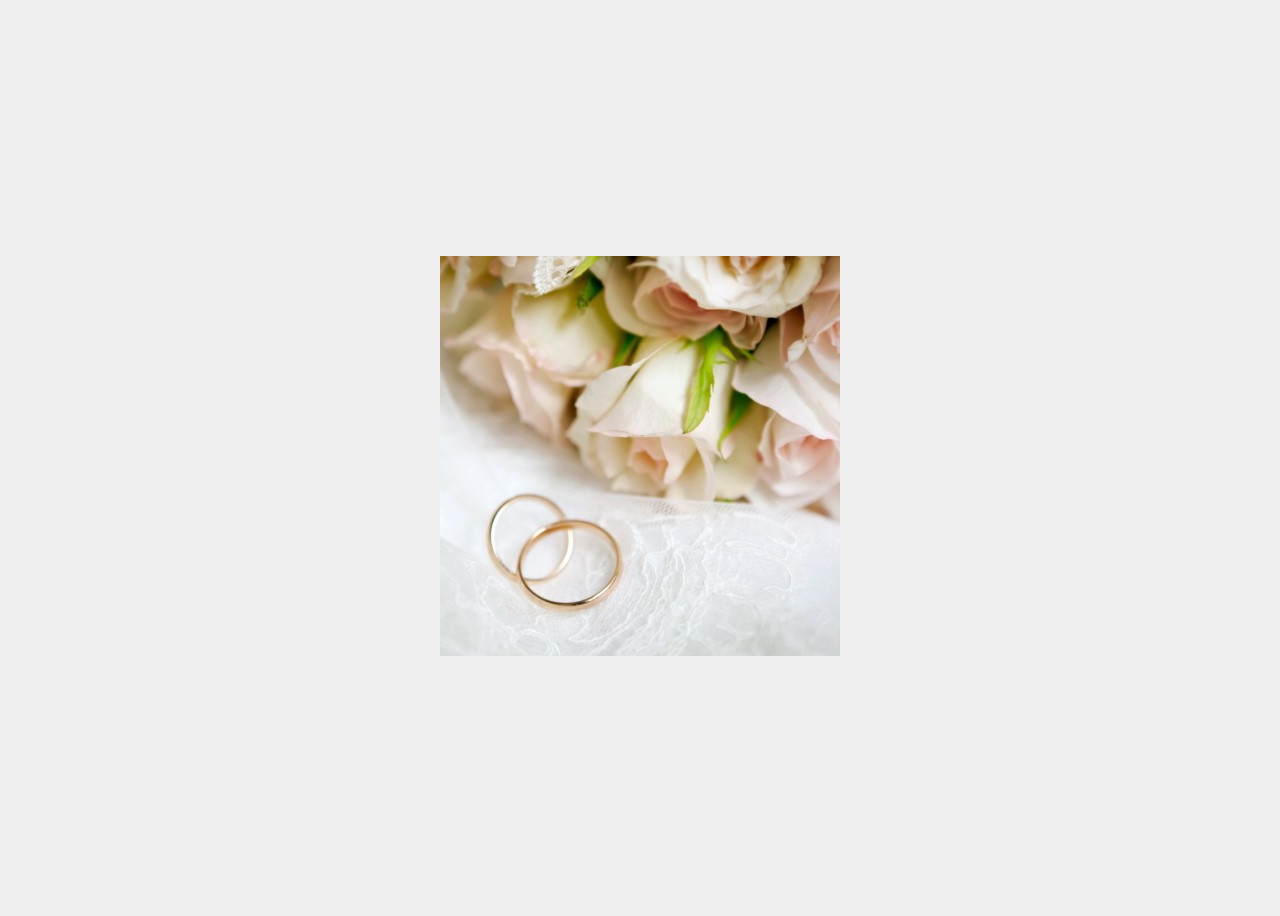
<file: 1/index.html>
<!DOCTYPE html>
<html lang="ua">
<head>
    <meta charset="UTF-8">
    <meta name="viewport" content="width=device-width, initial-scale=1.0">
    <link rel="stylesheet" href="style.css">
    <title>One</title>
</head>
<body>
    <div class="konteiner">
        <img src="img/buket.jpg" alt="" class="photo">
        <div class="ramka"></div>
    </div>
</body>
</html>
</file>
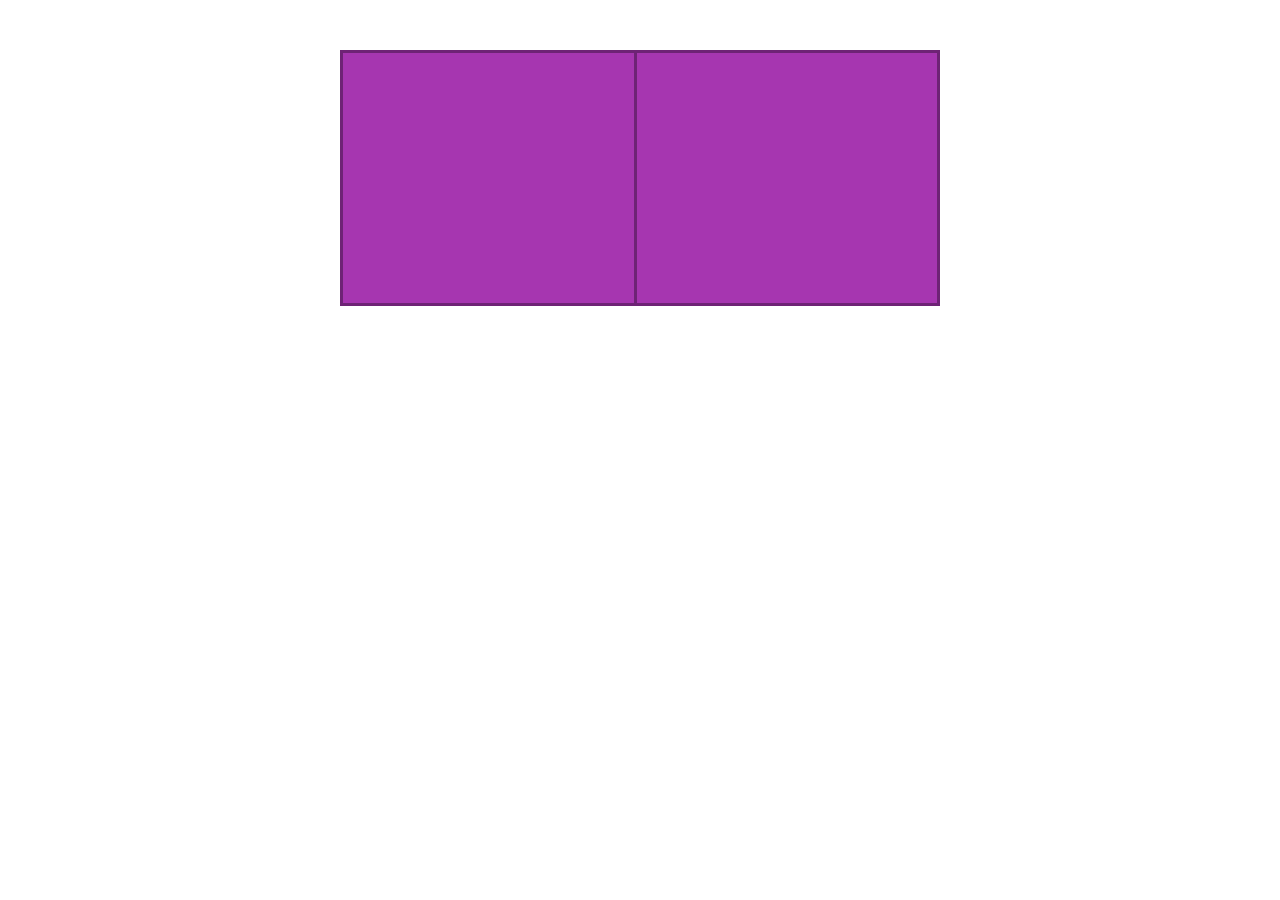
<file: 2/index.html>
<!DOCTYPE html>
<html lang="en">
<head>
    <meta charset="UTF-8">
    <meta name="viewport" content="width=device-width, initial-scale=1.0">
    <link rel="stylesheet" href="style.css">
    <title>Two</title>
</head>
<body>
    <div class="wrapper">
        <div class="text">HELLO</div>
    </div>
</body>
</html>
</file>
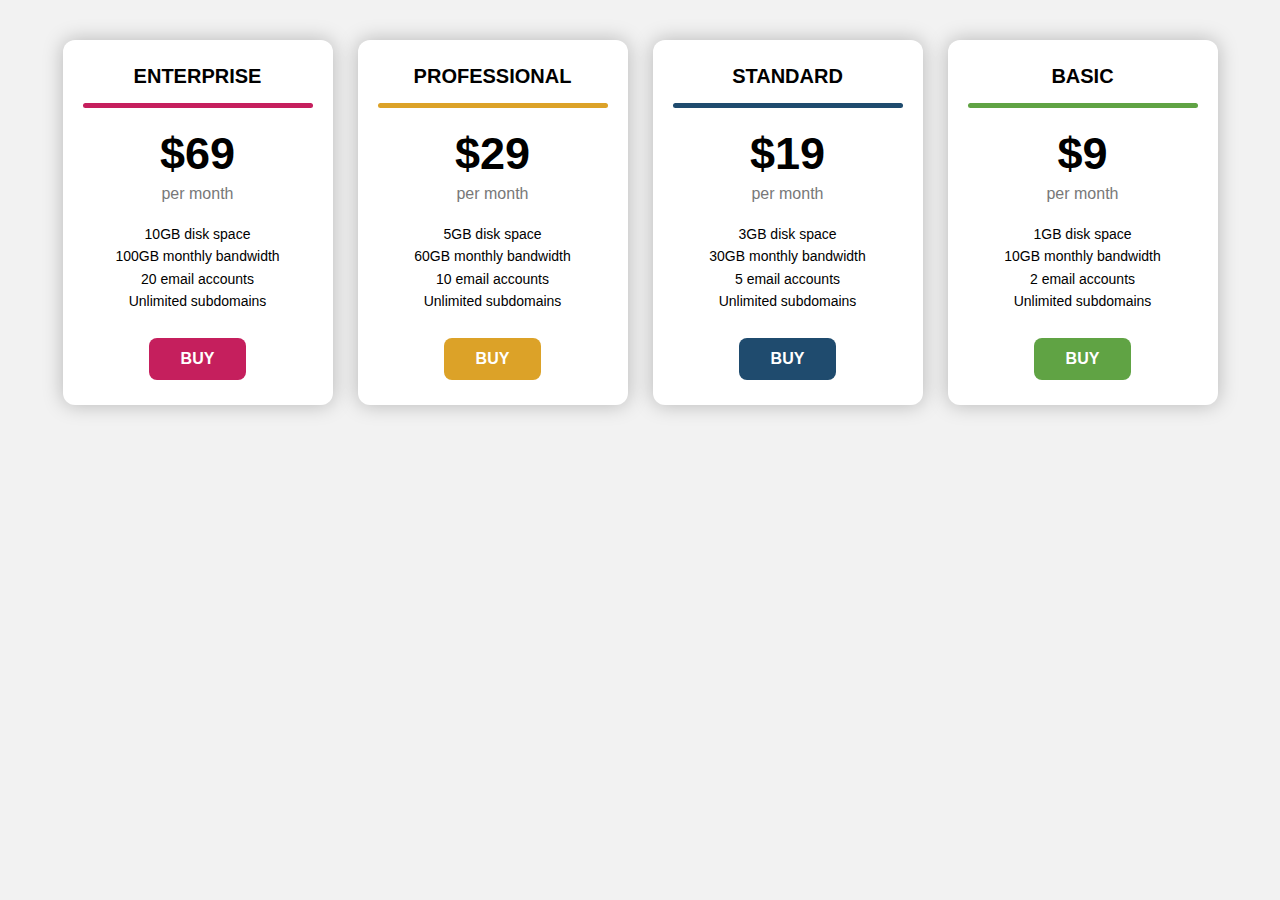
<file: 3/index.html>
<!DOCTYPE html>
<html lang="en">
<head>
    <meta charset="UTF-8">
    <meta name="viewport" content="width=device-width, initial-scale=1.0">
    <link rel="stylesheet" href="style.css">
    <title>Three</title>
</head>
<body>

    <div class="container">

        <div class="plan enterprise">
            <div class="title">ENTERPRISE</div>
            <div class="line"></div>
            <div class="price">$69</div>
            <div class="none">per month</div>
            <div class="features">10GB disk space<br>100GB monthly bandwidth<br>20 email accounts<br>Unlimited subdomains</div>
            <a href="#" class="btn">BUY</a>
        </div>

        <div class="plan professional">
            <div class="title">PROFESSIONAL</div>
            <div class="line"></div>
            <div class="price">$29</div>
            <div class="none">per month</div>
            <div class="features">5GB disk space<br>60GB monthly bandwidth<br>10 email accounts<br>Unlimited subdomains</div>
            <a href="#" class="btn">BUY</a>
        </div>

        <div class="plan standard">
            <div class="title">STANDARD</div>
            <div class="line"></div>
            <div class="price">$19</div>
            <div class="none">per month</div>
            <div class="features">3GB disk space<br>30GB monthly bandwidth<br>5 email accounts<br>Unlimited subdomains</div>
            <a href="#" class="btn">BUY</a>
        </div>

        <div class="plan basic">
            <div class="title">BASIC</div>
            <div class="line"></div>
            <div class="price">$9</div>
            <div class="none">per month</div>
            <div class="features">1GB disk space<br>10GB monthly bandwidth<br>2 email accounts<br>Unlimited subdomains</div>
            <a href="#" class="btn">BUY</a>
        </div>

    </div>

</body>
</html>
</file>
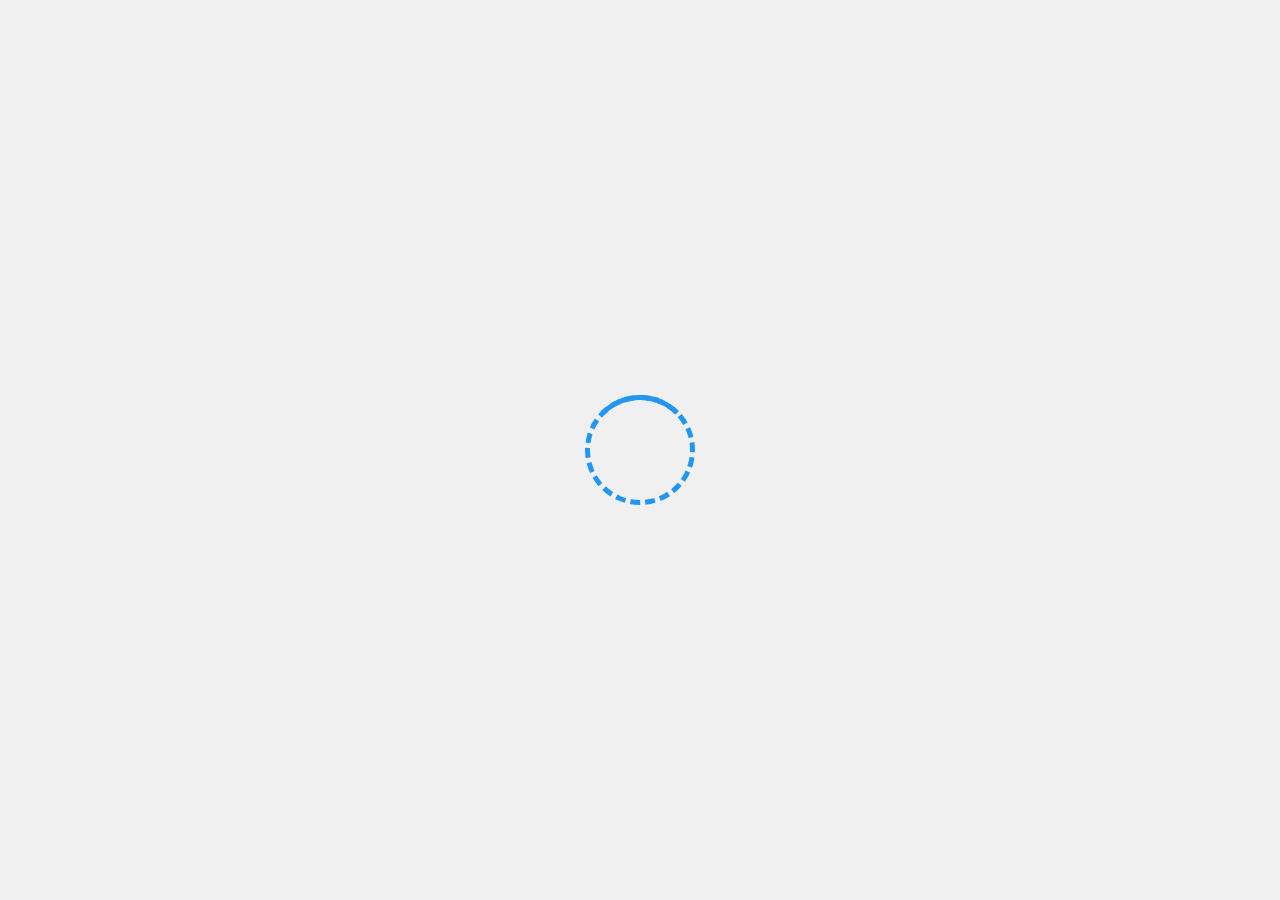
<file: 5/index.html>
<!DOCTYPE html>
<html lang="en">
<head>
    <meta charset="UTF-8">
    <meta name="viewport" content="width=device-width, initial-scale=1.0">
    <link rel="stylesheet" href="style.css">
    <title>Five</title>
</head>
<body>
    <div class="spinner-container">
        <div class="spinner-background"></div>
        <div class="loading-arrow"></div>
    </div>
</body>
</html>
</file>
<file: 1/style.css>
body {
    display: flex;
    justify-content: center;
    align-items: center;
    height: 100vh;
    background: #f0f0f0;
}

.clock {
    position: relative;
    width: 200px;
    height: 200px;
    border: 2px solid teal;
    border-radius: 50%;
    display: flex;
    justify-content: center;
    align-items: center;
}

.clock::after {
    content: '';
    position: absolute;
    width: 12px;
    height: 12px;
    background: teal;
    border-radius: 50%;
    z-index: 10;
}

.hand {
    position: absolute;
    width: 40%;
    height: 2px;
    background: teal;
    top: 50%;
    left: 50%;
    transform-origin: left center;
    transform: rotate(-90deg);
}

.hour {
    width: 30%;
    height: 4px;
    animation: rotateHour 43200s linear infinite;
}

.minute {
    width: 38%;
    height: 3px;
    animation: rotateMinute 3600s linear infinite;
}

.second {
    width: 40%;
    height: 2px;
    animation: rotateSecond 60s linear infinite;
}

 @keyframes rotateHour {
    from { transform: rotate(-90deg); }
    to { transform: rotate(270deg); }
  }

  @keyframes rotateMinute {
    from { transform: rotate(-90deg); }
    to { transform: rotate(270deg); }
  }

  @keyframes rotateSecond {
    from { transform: rotate(-90deg); }
    to { transform: rotate(270deg); }
}
</file>
<file: 2/style.css>
.wrapper {
  position: relative;
  width: 600px;
  height: 250px;
  margin: 50px auto;
  perspective: 1000px;
}

.wrapper::before,
.wrapper::after {
  content: "";
  position: absolute;
  top: 0;
  width: 50%;
  height: 100%;
  background-color: #a636b0;
  border: 3px solid #6e2375;
  transition: transform 2s ease; 
  transform-origin: center;
}

.wrapper::before {
  left: 0;
  transform-origin: left center;
}

.wrapper::after {
  right: 0;
  transform-origin: right center;
}

.wrapper:hover::before {
  transform: rotateY(80deg);
}

.wrapper:hover::after {
  transform: rotateY(-80deg);
}

.text {
  position: absolute;
  top: 50%;
  left: 50%;
  transform: translate(-50%, -50%);
  font-size: 2em;
  z-index: -1;
}
</file>
<file: 3/style.css>
body {
    font-family: Arial, sans-serif;
    background: #f2f2f2;
    margin: 0;
    padding: 40px 0;
    display: flex;
    justify-content: center;
}

.container {
    display: flex;
    gap: 25px;
}

.plan {
    width: 230px;
    background: white;
    border-radius: 12px;
    padding: 25px 20px;
    text-align: center;
    box-shadow: 0 0 20px rgba(0,0,0,0.25);
    transition: 0.3s ease;
}

.plan:hover {
    transform: scale(1.05);
}

.title {
    font-size: 20px;
    font-weight: bold;
    margin-bottom: 15px;
}

.line {
    height: 5px;
    width: 100%;
    margin: 0 0 20px 0;
    border-radius: 4px;
}

.enterprise .line { background: #c51f5d; }
.professional .line { background: #dca228; }
.standard .line { background: #1f4b6e; }
.basic .line { background: #60a344; }

.price {
    font-size: 45px;
    font-weight: bold;
    margin-bottom: 5px;
}

.none {
    color: rgb(120,120,120);
    margin-bottom: 20px;
}

.features {
    font-size: 14px;
    line-height: 1.6;
    margin-bottom: 25px;
}

.btn {
    display: inline-block;
    padding: 12px 32px;
    color: white;
    text-decoration: none;
    border-radius: 8px;
    font-weight: bold;
}


.enterprise .btn { background: #c51f5d; }
.professional .btn { background: #dca228; }
.standard .btn { background: #1f4b6e; }
.basic .btn { background: #60a344; }
</file>
<file: 5/style.css>
body {
    display: flex;
    justify-content: center;
    align-items: center;
    height: 100vh;
    margin: 0;
    background-color: #f0f0f0;
}

.spinner-container {
    position: relative;
    width: 110px;
    height: 110px;
    display: flex;
    justify-content: center;
    align-items: center;
}

.spinner-background {
    position: absolute;
    width: 100px;
    height: 100px;
    border: 5px dashed #2196F3;
    border-radius: 50%;
    z-index: 1;
}

.loading-arrow {
    position: absolute;
    width: 100px;
    height: 100px;
    border-radius: 50%;
    border-top: 5px solid #2196F3; 
    border-right: 5px solid transparent;
    border-bottom: 5px solid transparent;
    border-left: 5px solid transparent;
    animation: spin 1.5s linear infinite;
    z-index: 2;
}

@keyframes spin {
    0% {
        transform: rotate(270deg);
    }
    100% {
        transform: rotate(-90deg);
    }
}
</file>
